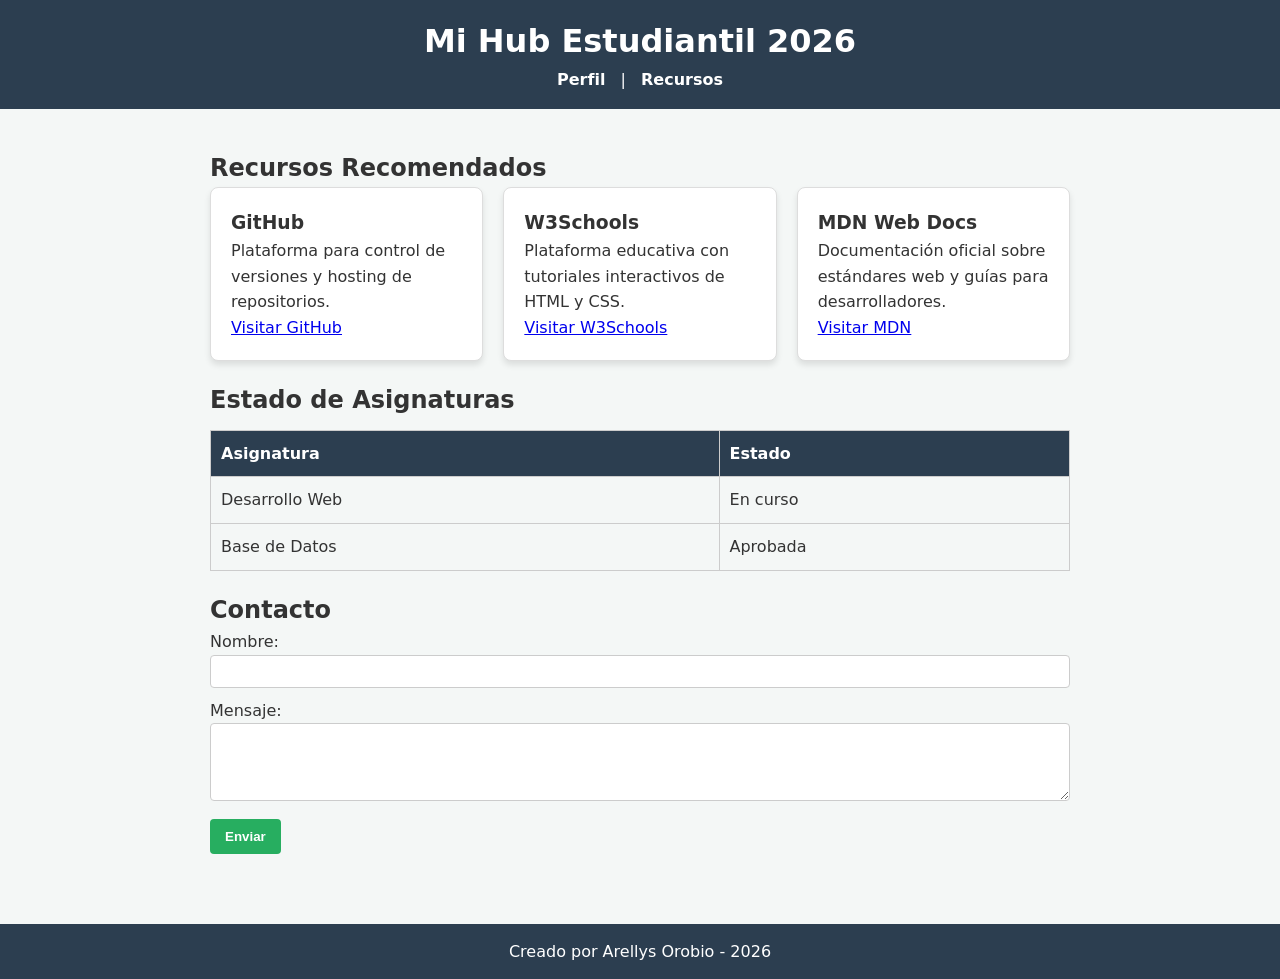
<file: recursos.html>
<!DOCTYPE html>
<html lang="es">
<head>
  <meta charset="UTF-8">
  <meta name="viewport" content="width=device-width, initial-scale=1.0">
  <title>Mi Hub Estudiantil - Recursos</title>
  <link rel="stylesheet" href="css/estilos.css">
</head>
<body>

  <header>
    <h1>Mi Hub Estudiantil 2026</h1>
    <nav>
      <a href="index.html">Perfil</a> | 
      <a href="recursos.html">Recursos</a>
    </nav>
  </header>

  <main class="container">
    <section>
      <h2>Recursos Recomendados</h2>
      <div class="grid-cards">
        <div class="card">
          <h3>GitHub</h3>
          <p>Plataforma para control de versiones y hosting de repositorios.</p>
          <a href="https://github.com" target="_blank">Visitar GitHub</a>
        </div>
        <div class="card">
          <h3>W3Schools</h3>
          <p>Plataforma educativa con tutoriales interactivos de HTML y CSS.</p>
          <a href="https://www.w3schools.com" target="_blank">Visitar W3Schools</a>
        </div>
        <div class="card">
          <h3>MDN Web Docs</h3>
          <p>Documentación oficial sobre estándares web y guías para desarrolladores.</p>
          <a href="https://developer.mozilla.org" target="_blank">Visitar MDN</a>
        </div>
      </div>
    </section>

    <section>
      <h2>Estado de Asignaturas</h2>
      <table>
        <thead>
          <tr>
            <th>Asignatura</th>
            <th>Estado</th>
          </tr>
        </thead>
        <tbody>
          <tr>
            <td>Desarrollo Web</td>
            <td>En curso</td>
          </tr>
          <tr>
            <td>Base de Datos</td>
            <td>Aprobada</td>
          </tr>
        </tbody>
      </table>
    </section>

    <section>
      <h2>Contacto</h2>
      <form action="#" method="post">
        <label for="nombre">Nombre:</label>
        <input type="text" id="nombre" name="nombre" required>

        <label for="mensaje">Mensaje:</label>
        <textarea id="mensaje" name="mensaje" rows="4" required></textarea>

        <button type="submit">Enviar</button>
      </form>
    </section>
  </main>

  <footer>
    <p> Creado por Arellys Orobio - 2026</p>
  </footer>

</body>
</html>
</file>
<file: css/estilos.css>
/* Variables CSS */
:root {
  --primary-color: #2c3e50;
  --secondary-color: #27ae60;
  --bg-color: #f4f7f6;
  --card-bg: #ffffff;
  --text-color: #333333;
  --border-radius: 8px;
  --font-family: system-ui, -apple-system, BlinkMacSystemFont, 'Segoe UI', Roboto, sans-serif;
}

/* Reset básico y Tipografía Web */
* {
  box-sizing: border-box;
  margin: 0;
  padding: 0;
}

body {
  font-family: var(--font-family);
  background-color: var(--bg-color);
  color: var(--text-color);
  line-height: 1.6;
}

/* Clase Utilitaria para Centrar */
.text-center {
  text-align: center;
}

.container {
  max-width: 900px;
  margin: 0 auto;
  padding: 20px;
}

/* Header y Navegación */
header {
  background-color: var(--primary-color);
  color: white;
  padding: 1rem;
  text-align: center;
}

nav a {
  color: white;
  margin: 0 10px;
  text-decoration: none;
  font-weight: bold;
  transition: color 0.3s;
}

nav a:hover {
  color: var(--secondary-color);
}

/* Secciones y Tarjetas con Flexbox/Grid */
section {
  margin: 20px 0;
}

.grid-cards {
  display: grid;
  grid-template-columns: repeat(auto-fit, minmax(250px, 1fr));
  gap: 20px;
}

.card {
  background: var(--card-bg);
  padding: 20px;
  border-radius: var(--border-radius);
  border: 1px solid #ddd;
  box-shadow: 0 4px 6px rgba(0, 0, 0, 0.1);
  transition: transform 0.2s ease, box-shadow 0.2s ease;
}

.card:hover {
  transform: translateY(-5px);
  box-shadow: 0 6px 12px rgba(0, 0, 0, 0.15);
}

/* Imagen de Perfil */
.avatar {
  width: 150px;
  height: 150px;
  border-radius: 50%;
  object-fit: cover;
  display: block;
  margin: 10px auto;
}

/* Estilos de Tabla */
table {
  width: 100%;
  border-collapse: collapse;
  margin-top: 10px;
}

th, td {
  border: 1px solid #ccc;
  padding: 10px;
  text-align: left;
}

th {
  background-color: var(--primary-color);
  color: white;
}

/* Formularios y Botones */
form input, form textarea {
  width: 100%;
  padding: 8px;
  margin-bottom: 10px;
  border: 1px solid #ccc;
  border-radius: 4px;
}

button {
  background-color: var(--secondary-color);
  color: white;
  padding: 10px 15px;
  border: none;
  border-radius: 4px;
  cursor: pointer;
  font-weight: bold;
}

button:hover {
  background-color: var(--primary-color);
}

/* Footer */
footer {
  text-align: center;
  padding: 15px;
  background-color: var(--primary-color);
  color: white;
  margin-top: 30px;
}

/* Media Query Responsiva (< 600px) */
@media (max-width: 600px) {
  .grid-cards {
    grid-template-columns: 1fr;
  }
}
</file>
